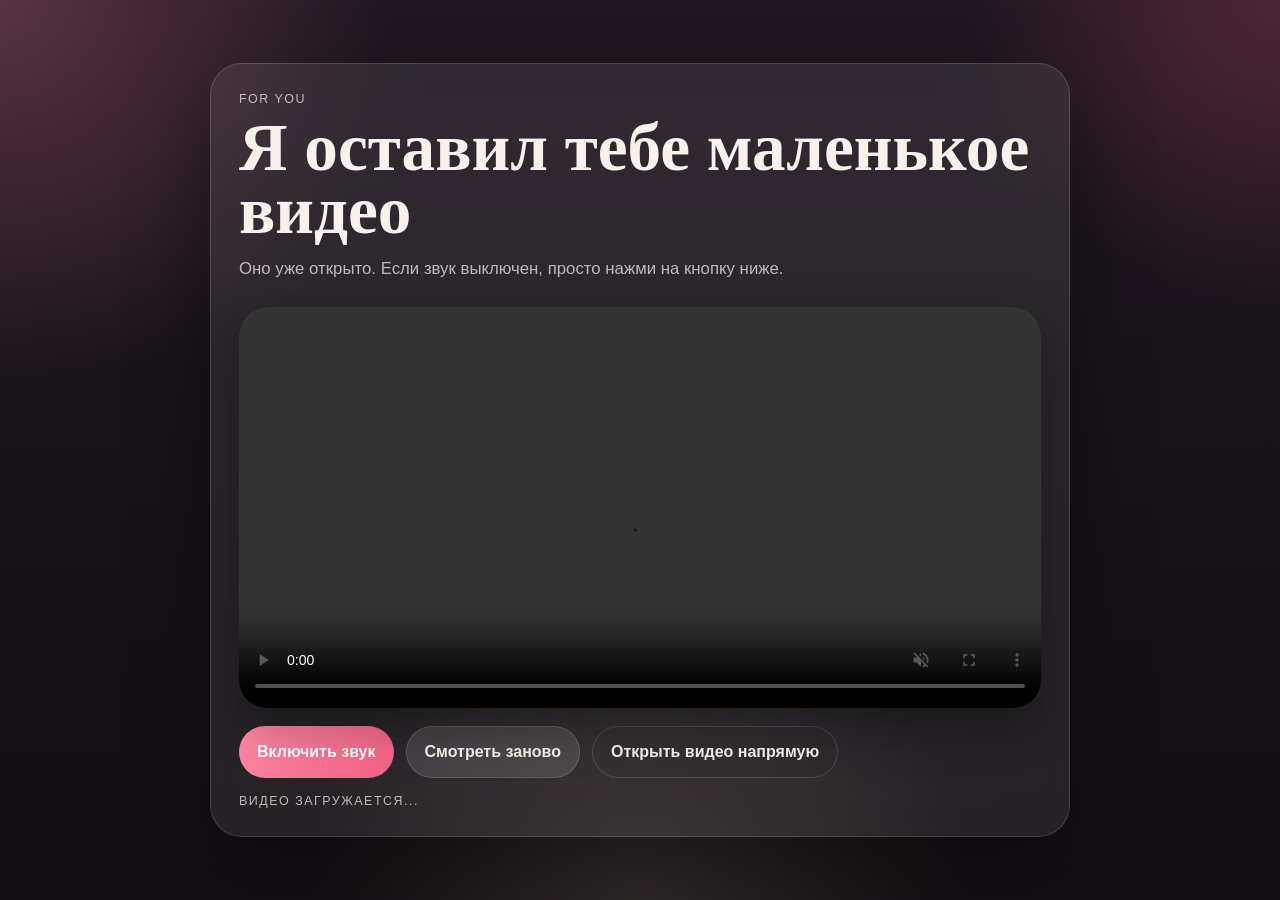
<file: index.html>
<!doctype html>
<html lang="ru" data-page="video">
  <head>
    <meta charset="UTF-8" />
    <meta name="viewport" content="width=device-width, initial-scale=1.0" />
    <title>Для тебя</title>
    <link rel="stylesheet" href="./styles.css" />
  </head>
  <body>
    <main class="page">
      <section class="shell">
        <p class="eyebrow">For You</p>
        <h1 class="title">Я оставил тебе маленькое видео</h1>
        <p class="lead">
          Оно уже открыто. Если звук выключен, просто нажми на кнопку ниже.
        </p>

        <div class="player-wrap">
          <video
            id="clip-player"
            class="player"
            autoplay
            muted
            controls
            playsinline
            preload="auto"
            controlsList="nodownload noplaybackrate"
            disablePictureInPicture
          >
            <source id="clip-source" src="./clip-web.mp4" type="video/mp4" />
            Your browser does not support HTML5 video.
          </video>

          <button id="primary-action" class="overlay-button hidden" type="button">
            Нажми, чтобы включить видео
          </button>
        </div>

        <div class="actions">
          <button id="sound-toggle" class="button primary" type="button">
            Включить звук
          </button>
          <button id="replay-button" class="button secondary" type="button">
            Смотреть заново
          </button>
          <a id="direct-link" class="button ghost" href="./clip-web.mp4">
            Открыть видео напрямую
          </a>
        </div>

        <p id="status-text" class="status">
          Видео загружается...
        </p>
      </section>
    </main>

    <script src="./analytics.js"></script>
    <script src="./app.js"></script>
  </body>
</html>
</file>
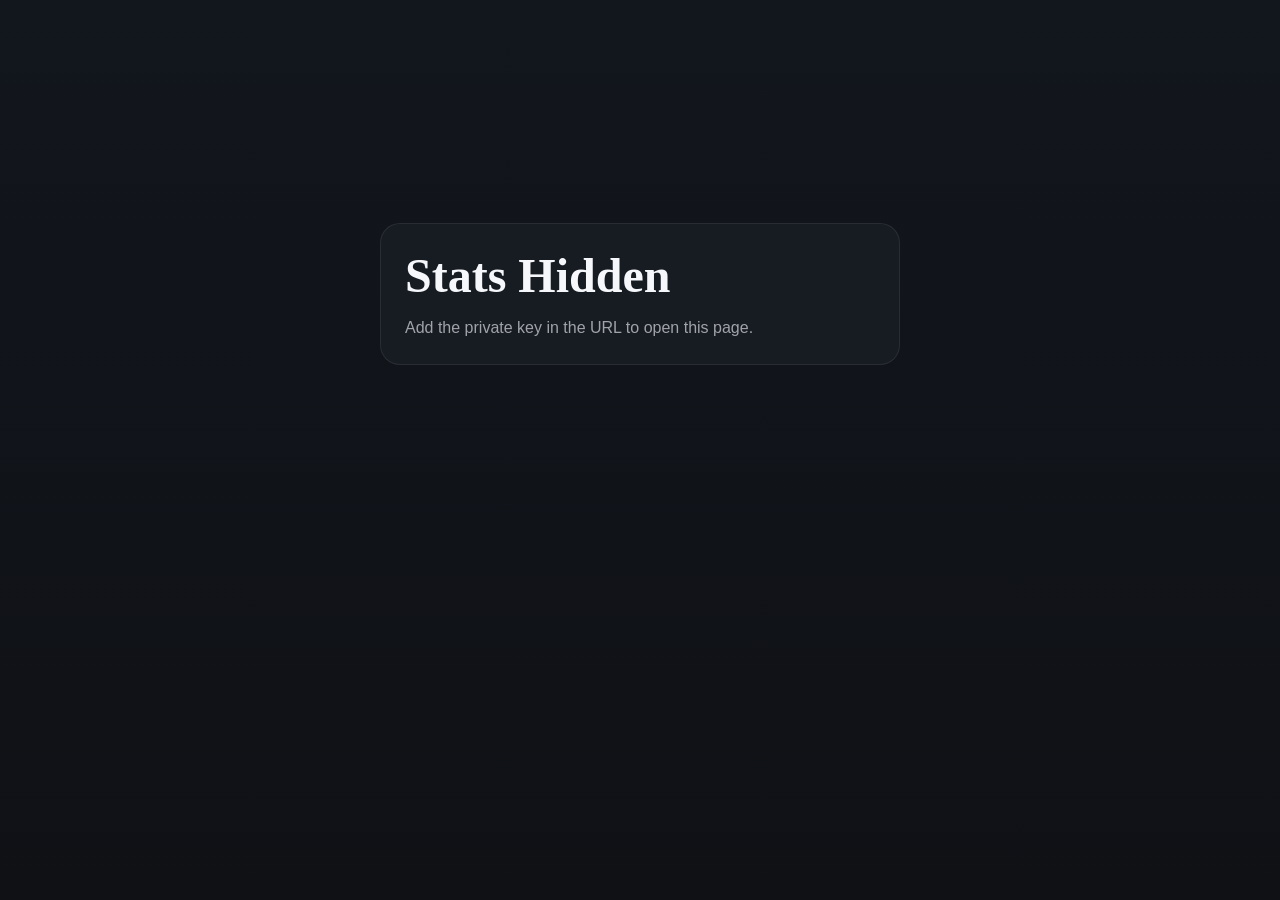
<file: stats.html>
<!doctype html>
<html lang="ru">
  <head>
    <meta charset="UTF-8" />
    <meta name="viewport" content="width=device-width, initial-scale=1.0" />
    <title>Flower Video Stats</title>
    <meta name="robots" content="noindex, nofollow" />
    <style>
      :root {
        --bg: #0f1115;
        --panel: #171b22;
        --line: rgba(255, 255, 255, 0.08);
        --ink: #f5f7fb;
        --muted: rgba(245, 247, 251, 0.62);
        --accent: #89d3ff;
      }

      * {
        box-sizing: border-box;
      }

      body {
        margin: 0;
        min-height: 100vh;
        padding: 24px;
        font-family: "Avenir Next", "Segoe UI", sans-serif;
        color: var(--ink);
        background: linear-gradient(180deg, #12161d 0%, var(--bg) 100%);
      }

      .page {
        width: min(920px, 100%);
        margin: 0 auto;
      }

      h1,
      h2,
      p {
        margin: 0;
      }

      h1 {
        font-family: "Georgia", "Times New Roman", serif;
        font-size: clamp(2rem, 5vw, 3rem);
      }

      .lead {
        margin-top: 12px;
        color: var(--muted);
        line-height: 1.6;
      }

      .grid {
        display: grid;
        grid-template-columns: repeat(2, minmax(0, 1fr));
        gap: 18px;
        margin-top: 24px;
      }

      .card {
        padding: 20px;
        border-radius: 20px;
        border: 1px solid var(--line);
        background: var(--panel);
      }

      .label {
        font-size: 0.78rem;
        letter-spacing: 0.1em;
        text-transform: uppercase;
        color: var(--muted);
      }

      .value {
        margin-top: 10px;
        font-size: clamp(2rem, 6vw, 3rem);
        font-weight: 700;
      }

      .sub {
        margin-top: 8px;
        color: var(--muted);
      }

      .time {
        margin-top: 6px;
        color: var(--muted);
        font-size: 0.92rem;
      }

      .meta {
        margin-top: 24px;
        color: var(--muted);
      }

      .hidden-note {
        margin-top: 16px;
        color: var(--accent);
      }

      .locked {
        display: grid;
        min-height: 60vh;
        place-items: center;
      }

      .locked-card {
        width: min(520px, 100%);
        padding: 24px;
        border-radius: 20px;
        border: 1px solid var(--line);
        background: var(--panel);
      }

      @media (max-width: 720px) {
        .grid {
          grid-template-columns: 1fr;
        }
      }
    </style>
  </head>
  <body>
    <main id="locked" class="page locked" hidden>
      <section class="locked-card">
        <h1>Stats Hidden</h1>
        <p class="lead">
          Add the private key in the URL to open this page.
        </p>
      </section>
    </main>

    <main id="stats-page" class="page" hidden>
      <h1>Flower Video Stats</h1>
      <p class="lead">
        This page is not linked publicly. Data is refreshed from the counter backend by GitHub Actions.
      </p>

      <section class="grid">
        <article class="card">
          <p class="label">QR Visits</p>
          <p id="qr-total" class="value">--</p>
          <p id="qr-unique" class="sub">Unique: --</p>
          <p id="qr-time" class="time">Last event: --</p>
        </article>

        <article class="card">
          <p class="label">Video Starts</p>
          <p id="start-total" class="value">--</p>
          <p id="start-unique" class="sub">Unique: --</p>
          <p id="start-time" class="time">Last event: --</p>
        </article>

        <article class="card">
          <p class="label">Watched 5+ Seconds</p>
          <p id="engaged-total" class="value">--</p>
          <p id="engaged-unique" class="sub">Unique: --</p>
          <p id="engaged-time" class="time">Last event: --</p>
        </article>

        <article class="card">
          <p class="label">Completed Video</p>
          <p id="complete-total" class="value">--</p>
          <p id="complete-unique" class="sub">Unique: --</p>
          <p id="complete-time" class="time">Last event: --</p>
        </article>
      </section>

      <p id="generated-at" class="meta">Last refresh: --</p>
      <p class="hidden-note">Direct video file opens are not tracked. Use the page QR, not the raw MP4 QR.</p>
    </main>

    <script>
      const params = new URLSearchParams(window.location.search);
      const isAllowed = params.get("k") === "petal-2026";
      document.getElementById("locked").hidden = isAllowed;
      document.getElementById("stats-page").hidden = !isAllowed;

      if (!isAllowed) {
        throw new Error("stats page locked");
      }

      function countOf(metrics, key) {
        return metrics[key]?.count ?? 0;
      }

      function timeOf(metrics, key) {
        const raw = metrics[key]?.last_updated;
        if (!raw) {
          return "Last event: --";
        }

        const stamp = new Date(raw.replace(" ", "T") + "Z");
        return Number.isNaN(stamp.getTime())
          ? `Last event: ${raw}`
          : `Last event: ${stamp.toLocaleString("ru-RU")}`;
      }

      fetch("./stats.json")
        .then((response) => response.json())
        .then((payload) => {
          const metrics = payload.metrics || {};

          document.getElementById("qr-total").textContent = countOf(metrics, "qr_visit_total");
          document.getElementById("qr-unique").textContent = `Unique: ${countOf(metrics, "qr_visit_unique")}`;
          document.getElementById("qr-time").textContent = timeOf(metrics, "qr_visit_total");

          document.getElementById("start-total").textContent = countOf(metrics, "video_start_total");
          document.getElementById("start-unique").textContent = `Unique: ${countOf(metrics, "video_start_unique")}`;
          document.getElementById("start-time").textContent = timeOf(metrics, "video_start_total");

          document.getElementById("engaged-total").textContent = countOf(metrics, "video_engaged_total");
          document.getElementById("engaged-unique").textContent = `Unique: ${countOf(metrics, "video_engaged_unique")}`;
          document.getElementById("engaged-time").textContent = timeOf(metrics, "video_engaged_total");

          document.getElementById("complete-total").textContent = countOf(metrics, "video_complete_total");
          document.getElementById("complete-unique").textContent = `Unique: ${countOf(metrics, "video_complete_unique")}`;
          document.getElementById("complete-time").textContent = timeOf(metrics, "video_complete_total");

          const stamp = payload.generated_at ? new Date(payload.generated_at) : null;
          document.getElementById("generated-at").textContent = stamp && !Number.isNaN(stamp.getTime())
            ? `Last refresh: ${stamp.toLocaleString("ru-RU")}`
            : "Last refresh: unavailable";
        })
        .catch(() => {
          document.getElementById("generated-at").textContent =
            "Last refresh: unavailable";
        });
    </script>
  </body>
</html>
</file>
<file: styles.css>
:root {
  color-scheme: light;
  --bg: #120f13;
  --bg-soft: #201721;
  --ink: #f9f1ec;
  --muted: rgba(249, 241, 236, 0.72);
  --rose: #ff8ba7;
  --rose-deep: #f25f82;
  --line: rgba(255, 255, 255, 0.14);
  --panel: rgba(255, 255, 255, 0.08);
  --panel-strong: rgba(255, 255, 255, 0.12);
  --shadow: 0 30px 80px rgba(0, 0, 0, 0.34);
}

* {
  box-sizing: border-box;
}

html,
body {
  margin: 0;
  min-height: 100%;
}

body {
  font-family: "Avenir Next", "Segoe UI", sans-serif;
  color: var(--ink);
  background:
    radial-gradient(circle at top left, rgba(255, 139, 167, 0.25), transparent 25%),
    radial-gradient(circle at top right, rgba(242, 95, 130, 0.22), transparent 20%),
    radial-gradient(circle at bottom center, rgba(255, 216, 194, 0.12), transparent 30%),
    linear-gradient(180deg, var(--bg-soft) 0%, var(--bg) 100%);
}

.page {
  min-height: 100vh;
  display: grid;
  place-items: center;
  padding: 24px;
}

.shell {
  width: min(860px, 100%);
  padding: 28px;
  border-radius: 32px;
  background: var(--panel);
  border: 1px solid var(--line);
  box-shadow: var(--shadow);
  backdrop-filter: blur(16px);
}

.eyebrow,
.status {
  letter-spacing: 0.12em;
  text-transform: uppercase;
  font-size: 0.78rem;
}

.eyebrow {
  margin: 0;
  color: var(--muted);
}

.title,
.lead {
  margin: 0;
}

.title {
  margin-top: 10px;
  font-family: "Georgia", "Times New Roman", serif;
  font-size: clamp(2.2rem, 6vw, 4.2rem);
  line-height: 0.94;
}

.lead {
  margin-top: 14px;
  max-width: 40rem;
  font-size: 1.05rem;
  line-height: 1.6;
  color: var(--muted);
}

.player-wrap {
  position: relative;
  margin-top: 24px;
}

.player {
  display: block;
  width: 100%;
  border-radius: 28px;
  background: #000;
  box-shadow: 0 18px 50px rgba(0, 0, 0, 0.3);
}

.overlay-button {
  position: absolute;
  inset: auto 16px 16px 16px;
  border: 0;
  border-radius: 18px;
  padding: 16px 18px;
  background: rgba(13, 10, 14, 0.82);
  color: #fff;
  font: inherit;
  font-weight: 700;
  cursor: pointer;
}

.actions {
  display: flex;
  flex-wrap: wrap;
  gap: 12px;
  margin-top: 18px;
}

.button {
  display: inline-flex;
  align-items: center;
  justify-content: center;
  min-height: 52px;
  border-radius: 999px;
  padding: 0 18px;
  text-decoration: none;
  font: inherit;
  font-weight: 600;
  cursor: pointer;
  transition: transform 140ms ease, background 140ms ease, border-color 140ms ease;
}

.button:hover {
  transform: translateY(-1px);
}

.primary {
  border: 0;
  background: linear-gradient(135deg, var(--rose) 0%, var(--rose-deep) 100%);
  color: #fff;
}

.secondary {
  border: 1px solid var(--line);
  background: var(--panel-strong);
  color: var(--ink);
}

.ghost {
  border: 1px solid var(--line);
  background: transparent;
  color: var(--ink);
}

.status {
  margin: 16px 0 0;
  color: var(--muted);
}

.hidden {
  display: none;
}

@media (max-width: 720px) {
  .page {
    padding: 14px;
  }

  .shell {
    padding: 18px;
    border-radius: 24px;
  }

  .actions {
    flex-direction: column;
  }

  .button {
    width: 100%;
  }
}
</file>
